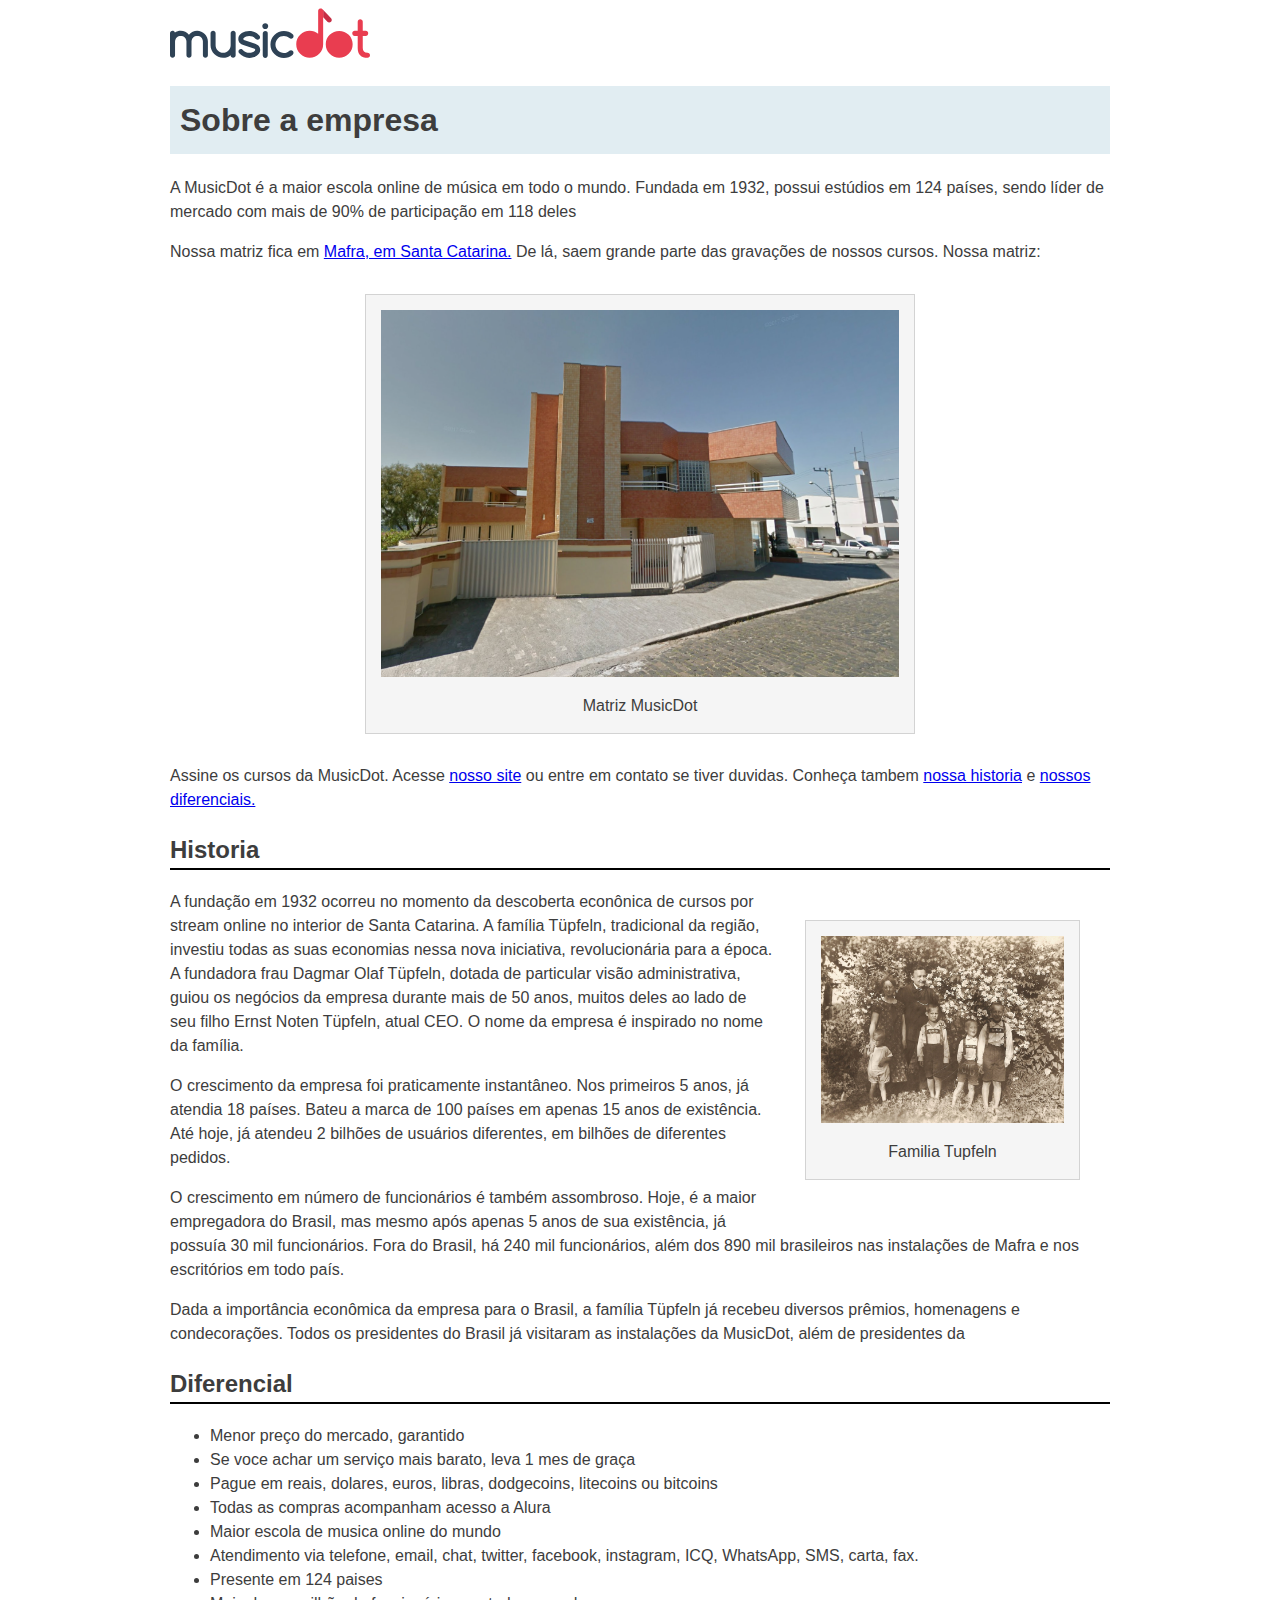
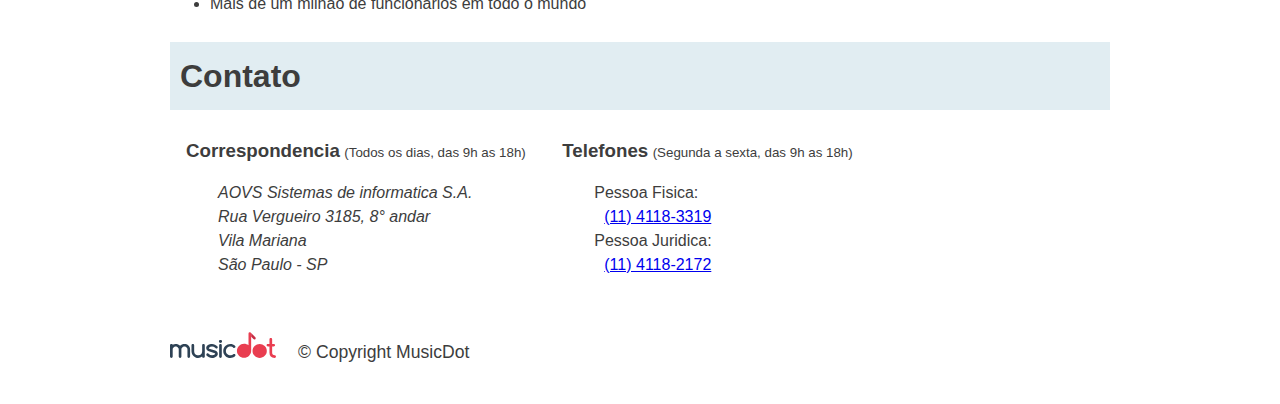
<file: projetoMusicdot/sobre.html>
<!DOCTYPE html>
<html lang="pt-br">
<head>
    <meta charset="UTF-8">
    <meta http-equiv="X-UA-Compatible" content="IE=edge">
    <meta name="viewport" content="width=device-width, initial-scale=1.0">
    <title>MusicDot | Sobre a empresa</title>
    <link rel="icon" href="img/favicon.ico">
    <link rel="stylesheet" href="css/sobre.css">
</head>
<body>
    <img src="img/logo.svg" alt="logo">
    <h1 class="titulo">Sobre a empresa</h1>
    <p>
        A MusicDot é a maior escola online de música em todo o mundo.
        Fundada em 1932, possui estúdios em 124 países, sendo líder de mercado com mais de 90% de
        participação em 118 deles
    </p>
    <p>
        Nossa matriz fica em <a href="http://maps.google.com.br/?q=190,GabrielDequech,Mafra,SC">Mafra, em Santa Catarina.</a> De lá, saem grande parte das gravações de nossos cursos. Nossa matriz:
    </p>
    <figure class="matriz-musicdot">
        <img src="img/matriz-musicdot.png" alt="matriz nova">
        <figcaption>Matriz MusicDot</figcaption>
    </figure>
    <p>
        Assine os cursos da MusicDot. Acesse <a href="index.html">nosso site</a>  ou entre em contato se tiver duvidas. Conheça tambem <a href="#historia">nossa historia</a> e <a href="#diferenciais">nossos diferenciais.</a>
    </p>
    <h2 id="historia" class="subtitulo">Historia</h2>
    <figure class="familia-tupfeln">
        <img src="img/familia-tupfeln.jpg" alt="foto da familia">
        <figcaption>Familia Tupfeln</figcaption>
    </figure>
    <p>
        A fundação em 1932 ocorreu no momento da descoberta econônica de cursos por stream online no interior de Santa Catarina. A
        família Tüpfeln, tradicional da região, investiu todas as suas economias nessa nova iniciativa,
        revolucionária para a época. A fundadora frau Dagmar Olaf Tüpfeln, dotada de particular visão
        administrativa, guiou os negócios da empresa durante mais de 50 anos, muitos deles ao lado
        de seu filho Ernst Noten Tüpfeln, atual CEO. O nome da empresa é inspirado no nome da família.
    </p>
    <p>
        O crescimento da empresa foi praticamente instantâneo. Nos primeiros 5 anos, já atendia 18 países.
        Bateu a marca de 100 países em apenas 15 anos de existência. Até hoje, já atendeu 2 bilhões
        de usuários diferentes, em bilhões de diferentes pedidos.
    </p>
    <p>
        O crescimento em número de funcionários é também assombroso. Hoje, é a maior empregadora do
        Brasil, mas mesmo após apenas 5 anos de sua existência, já possuía 30 mil funcionários. Fora do
        Brasil, há 240 mil funcionários, além dos 890 mil brasileiros nas instalações de Mafra e
        nos escritórios em todo país.
    </p>
    <p>
        Dada a importância econômica da empresa para o Brasil, a família Tüpfeln já recebeu diversos prêmios,
        homenagens e condecorações. Todos os presidentes do Brasil já visitaram as instalações da MusicDot, além de presidentes da
    </p>
    <h2 id="diferenciais" class="subtitulo">Diferencial</h2>
    <ul>
        <li>Menor preço do mercado, garantido</li>
        <li>Se voce achar um serviço mais barato, leva 1 mes de graça</li>
        <li>Pague em reais, dolares, euros, libras, dodgecoins, litecoins ou bitcoins</li>
        <li>Todas as compras acompanham acesso a Alura</li>
        <li>Maior escola de musica online do mundo</li>
        <li>Atendimento via telefone, email, chat, twitter, facebook, instagram, ICQ, WhatsApp, SMS, carta, fax.</li>
        <li>Presente em 124 paises</li>
        <li>Mais de um milhão de funcionários em todo o mundo</li>
    </ul>
    <h2 class="titulo">Contato</h2>
    <div class="contato--secao">
    <h3 class="contato--subtitulo">Correspondencia</h3>
    <small>(Todos os dias, das 9h as 18h)</small>
    <address class="contato--info">
        AOVS Sistemas de informatica S.A.
        <br>
        Rua Vergueiro 3185, 8° andar
        <br>
        Vila Mariana
        <br>
        São Paulo - SP
    </address>
    </div>
    <div id="contato" class="contato--secao contato--secao-telefone">
    <h3 class="contato--subtitulo">Telefones</h3>
    <small>(Segunda a sexta, das 9h as 18h)</small>
    <dl class="contato--info">
        <div>
            <dt class="contato--info-titulo">Pessoa Fisica: </dt>
            <dd class="contato--info-descricao"><a href="tel://114118-3319">(11) 4118-3319</a></dd>
        </div>
        <div>
            <dt class="contato--info-titulo">Pessoa Juridica: </dt>
            <dd class="contato--info-descricao"><a href="tel://114118-2172">(11) 4118-2172</a></dd>
        </div>
    </dl>
    </div>
    <footer class="rodape">
        <img src="img/logo.svg" alt="Logo da MusicDot" class="rodape--logo">
        <p class="rodape--copyright"> &copy; Copyright MusicDot</p>
    </footer>
</body>
</html>
</file>
<file: projetoMusicdot/css/sobre.css>
body {
    font-family: Helvetica, sans-serif;
    color: #3D3D3D;
    margin-left: auto;
    margin-right: auto;
    width: 80%;
    max-width: 940px;
    font-size: 16px;
    line-height: 1.5;
}

.titulo {
    padding: 10px;
    font-size: 32px;
    background-color: #E1EDF2;
}

.subtitulo {
    border-bottom: 2px solid black;
}

figure {
    text-align: center;
    background-color: whitesmoke;
    border: 1px solid lightgrey;
    margin: 30px;
    padding: 15px;
    max-width: 100%;
    box-sizing: border-box;
}

figcaption {
    margin-top: 10px;
}

.familia-tupfeln {
    width: 275px;
    float: right;
}

.matriz-musicdot {
    width: 550px;
    margin-left: auto;
    margin-right: auto;
}

figure img {
    width: 100%;
}

.contato--subtitulo {
    display: inline;
}

.contato--secao {
    display: inline-block;
    vertical-align: top;
    margin-left: 16px;
}

.contato--secao-telefone {
    margin-left: 32px;
}

.contato--info {
    margin: 16px 0 24px;
    padding-left: 32px;
}

.contato--info-titulo, contato--info-descricao {
    display: inline;
}

.contato--info-descricao {
    margin-left: 10px;
}

.rodape {
    padding: 1.75em 0;
    font-size: 1.1em;
}

.rodape--logo {
    width: 6em;
}

.rodape--copyright {
    display: inline;
    margin-left: 1em;
}

@media (max-width:850px) {
    .contato--secao {
        display: block;
        margin-left: 1em;
    }
}

@media (max-width: 622px) {
    .familia-tupfeln {
        float: none;
        margin: 0 auto;
    }
}

@media (max-width: 446px) {
    .contato--subtitulo {
        display: block;
        margin-bottom: 0;
    }

    .contato--info {
        padding-left: 5px;
        font-size: .92em;
        border-left: 2px solid lightgray;
    }

    .rodape {
        font-size: .92em;
    }
}

@media (max-width: 342px) {
    .contato--info-descricao {
        display: block;
        margin-left: 1em;
    }
}
</file>
